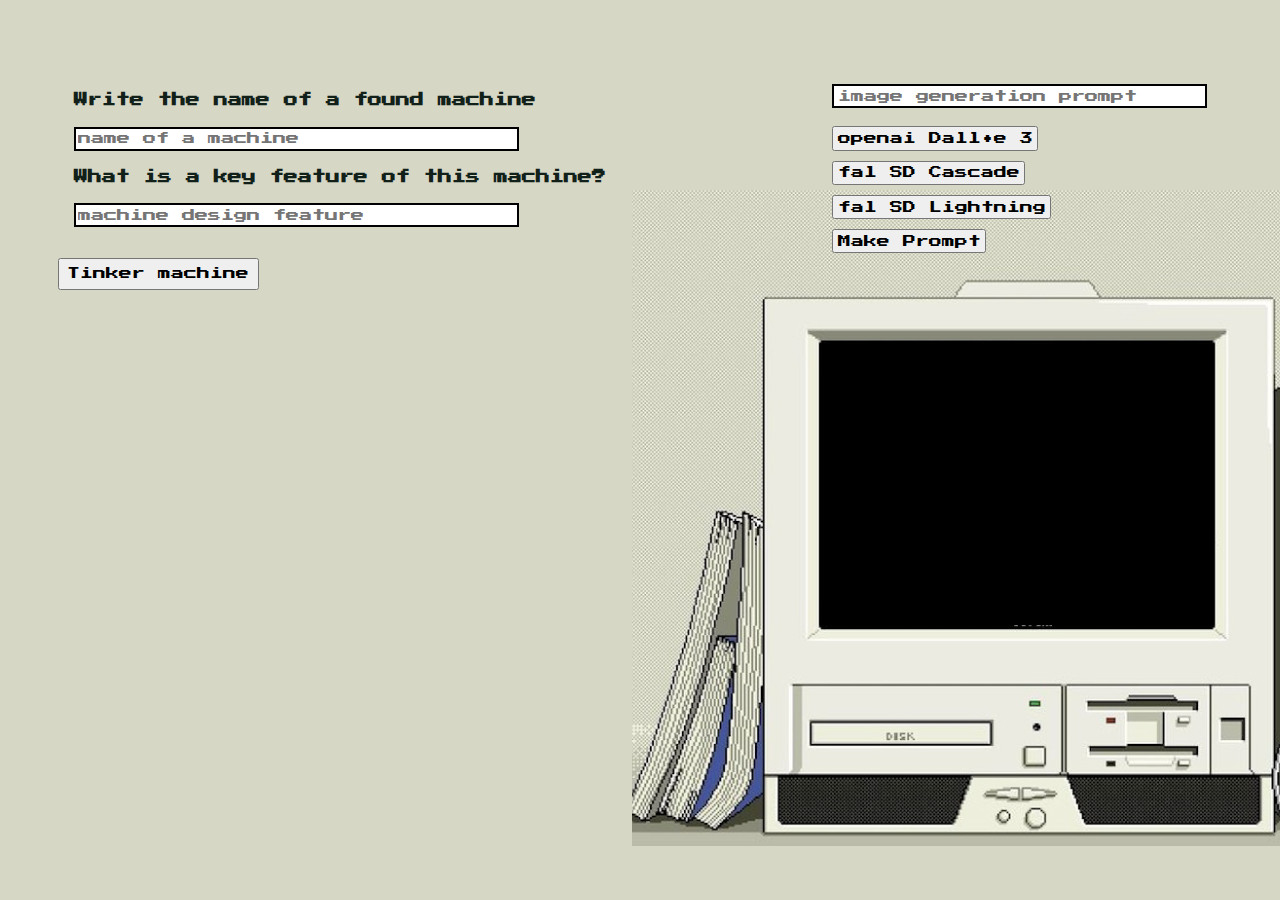
<file: src/gpt_web_make/public/index.html>
<!DOCTYPE html>
<html lang="en">
  <head>
    <meta charset="UTF-8" />
    <meta name="viewport" content="width=device-width, initial-scale=1.0" />
    <link rel="stylesheet" href="./style.css" />
    <title>Hello, Web GPT!</title>
  </head>
  <body>
    <div class="container">
      <div class="left-half">
        <h3>Write the name of a found machine</h3>
        <input id="name" type="text" placeholder="name of a machine" />
        <h3>What is a key feature of this machine?</h3>
        <input id="feature" type="text" placeholder="machine design feature" />
        <br />
        <br />
        <button id="send" style="justify-content: center">
          Tinker machine
        </button>
        <div id="output" class="left-half"></div>
      </div>
      <br />
      <div class="right-half bg-gray-800 text-blue-200 font-sans">
        <div class="p-4 bg-blue-900">
          <input
            id="prompt"
            type="text"
            placeholder="image generation prompt"
            class="block rounded w-full py-2 px-4 text-black"
          />
        </div>
        <div class="button-group">
          <!-- New div for button group -->
          <button
            id="dalle"
            class="mt-4 mr-4 bg-blue-500 hover:bg-blue-700 text-white font-bold py-2 px-4 rounded"
          >
            openai Dall•e 3
          </button>
          <button
            id="fal"
            class="mt-4 mr-4 bg-blue-500 hover:bg-blue-700 text-white font-bold py-2 px-4 rounded"
          >
            fal SD Cascade
          </button>
          <button
            id="falfast"
            class="mt-4 mr-16 bg-blue-500 hover:bg-blue-700 text-white font-bold py-2 px-4 rounded"
          >
            fal SD Lightning
          </button>

          <button
            id="makeprompt"
            class="mt-4 bg-pink-500 hover:bg-blue-700 text-white font-bold py-2 px-4 rounded"
          >
            Make Prompt
          </button>
        </div>
      </div>
    </div>
    <div id="output" class="p-4"></div>

    <script>
      const nameElement = document.getElementById("name");
      const featuredElement = document.getElementById("feature");

      const sendElement = document.getElementById("send");
      sendElement.addEventListener("click", () => {
        fetch(
          `/api/gpt?name=${nameElement.value}&feature=${featuredElement.value}`
        )
          .then((response) => response.text())
          .then((responseText) => {
            const responseElement = document.createElement("p");
            responseElement.innerText = responseText;
            document.body.appendChild(responseElement);
            const output = document.getElementById("output");
            output.innerHTML = "";
            output.appendChild(responseElement);
          });
      });

      const promptElement = document.getElementById("prompt");
      const dalleButton = document.getElementById("dalle");
      dalleButton.addEventListener("click", () => {
        const prompt = promptElement.value || "no prompt";
        fetch(`/api/dalle?prompt=${prompt}`)
          .then((response) => response.text())
          .then((url) => {
            const e = document.createElement("div");

            e.innerHTML = `
              <div class="mb-4">
          <img class="output-image block" src="${url}" /> <!-- Add the output-image class here -->
          <div class="output-image text-white w-1/2">${prompt}</div>
          <div class="p-4 bg-red-500 text-white w-1/4">openai Dall•e 3</div>
        </div>
              `;
            const output = document.getElementById("output");

            output.insertBefore(e, output.firstChild);
          });
      });

      const falButton = document.getElementById("fal");
      falButton.addEventListener("click", () => {
        fetch(`/api/fal?prompt=${promptElement.value}`)
          .then((response) => response.text())
          .then((url) => {
            const e = document.createElement("div");

            e.innerHTML = `
              <div class="mb-4">
             <img class="output-image block" src="${url}" /> <!-- Add the output-image class here -->
            <div class="p-4 bg-gray-500 text-white w-1/2">${
              promptElement.value || "no prompt"
            }</div>
            <div class="p-4 bg-red-500 text-white w-1/4">fal SD Cascade</div>
            </div>
              `;
            const output = document.getElementById("output");

            output.insertBefore(e, output.firstChild);
          });
      });

      const falfastButton = document.getElementById("falfast");
      falfastButton.addEventListener("click", () => {
        fetch(`/api/falfast?prompt=${promptElement.value}`)
          .then((response) => response.text())
          .then((url) => {
            const e = document.createElement("div");

            e.innerHTML = `
              <div class="mb-4">
          <img class="output-image block" src="${url}" /> <!-- Add the output-image class here -->
          <div class="p-4 bg-gray-500 text-white w-1/2">${
            promptElement.value || "no prompt"
          }</div>
          <div class="p-4 bg-red-500 text-white w-1/4">fal SD Lightning</div>
        </div>
              `;
            const output = document.getElementById("output");

            output.insertBefore(e, output.firstChild);
          });
      });

      const makepromptButton = document.getElementById("makeprompt");
      makepromptButton.addEventListener("click", () => {
        const style = [
          "hyperrealistic",
          "surreal",
          "abstract",
          "noir",
          "cyberpunk",
          "minimalist",
        ];
        const media = [
          "photo",
          "painting",
          "sketch",
          "sculpture",
          "film still",
        ];
        const places = [
          "Zoo",
          "Icecream shop",
          "Karaoke bar",
          "Kindergarden",
          "Coffee shop",
          "meadow",
          "atlantic ocean",
          "amusement park",
          "valley",
          "post office",
          "train station",
          "grocery store",
        ];

        const verbs = [
          "eating",
          "drinking",
          "sleeping",
          "running",
          "walking",
          "flying",
          "swimming",
          "cycling",
          "driving",
          "sailing",
          "hiking",
          "climbing",
        ];

        promptElement.value = `${pick(style)} ${pick(media)} of a ${pick(
          places
        )} ${pick(verbs)}`;
      });

      function pick(arr) {
        return arr[Math.floor(Math.random() * arr.length)];
      }
    </script>
  </body>
</html>
</file>
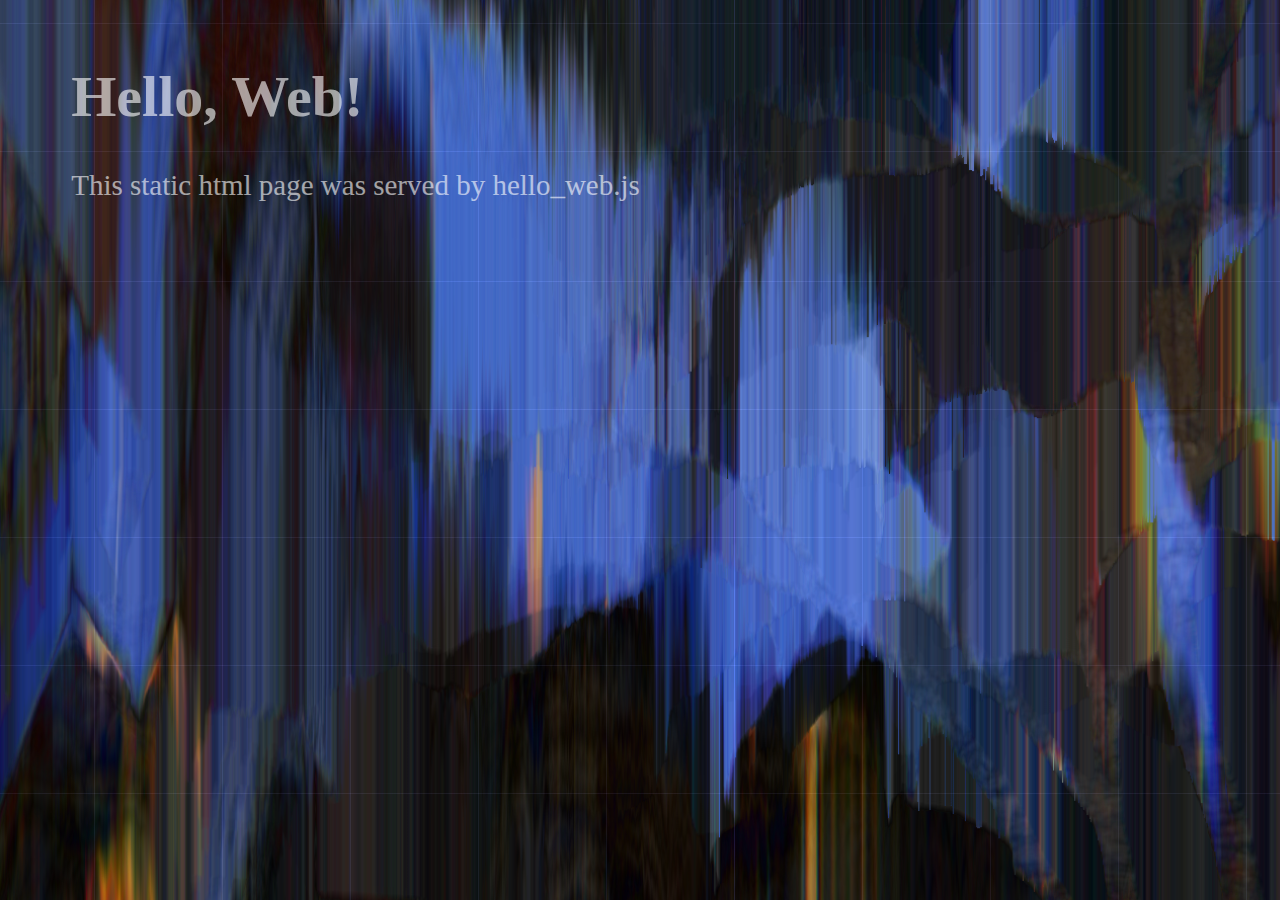
<file: src/hello_web/public/index.html>
<html lang="en">
  <head>
    <meta charset="UTF-8" />
    <meta name="viewport" content="width=device-width, initial-scale=1.0" />
    <link rel="stylesheet" href="./style.css" />
    <title>Hello, Web</title>
  </head>
  <body>
    <div class="web-container">
      <h1>Hello, Web!</h1>
      <p>This static html page was served by hello_web.js</p>
    </div>
  </body>
</html>
</file>
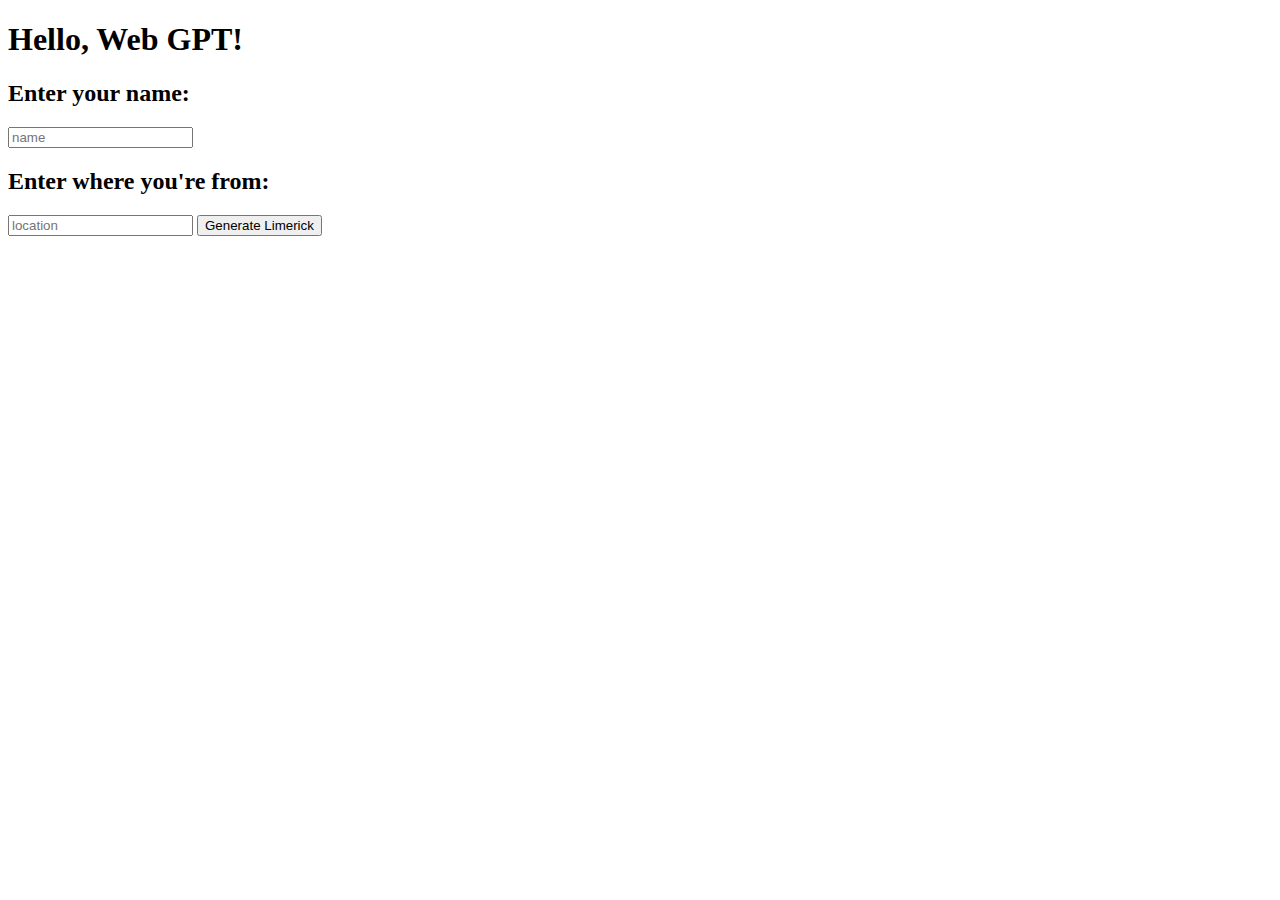
<file: src/hello_web_gpt/public/index.html>
<!DOCTYPE html>
<html lang="en">
  <head>
    <meta charset="UTF-8" />
    <meta name="viewport" content="width=device-width, initial-scale=1.0" />
    <title>Hello, Web GPT!</title>
  </head>
  <body>
    <h1>Hello, Web GPT!</h1>

    <h2>Enter your name:</h2>
    <input id="name" type="text" placeholder="name" />
    <h2>Enter where you're from:</h2>
    <input id="location" type="text" placeholder="location" />

    <button id="send">Generate Limerick</button>

    <script>
      const nameElement = document.getElementById("name");
      const locationElement = document.getElementById("location");

      const sendElement = document.getElementById("send");
      sendElement.addEventListener("click", () => {
        fetch(
          `/api/gpt?name=${nameElement.value}&location=${locationElement.value}`
        )
          .then((response) => response.text())
          .then((responseText) => {
            const responseElement = document.createElement("p");
            responseElement.innerText = responseText;
            document.body.appendChild(responseElement);
          });
      });
    </script>
  </body>
</html>
</file>
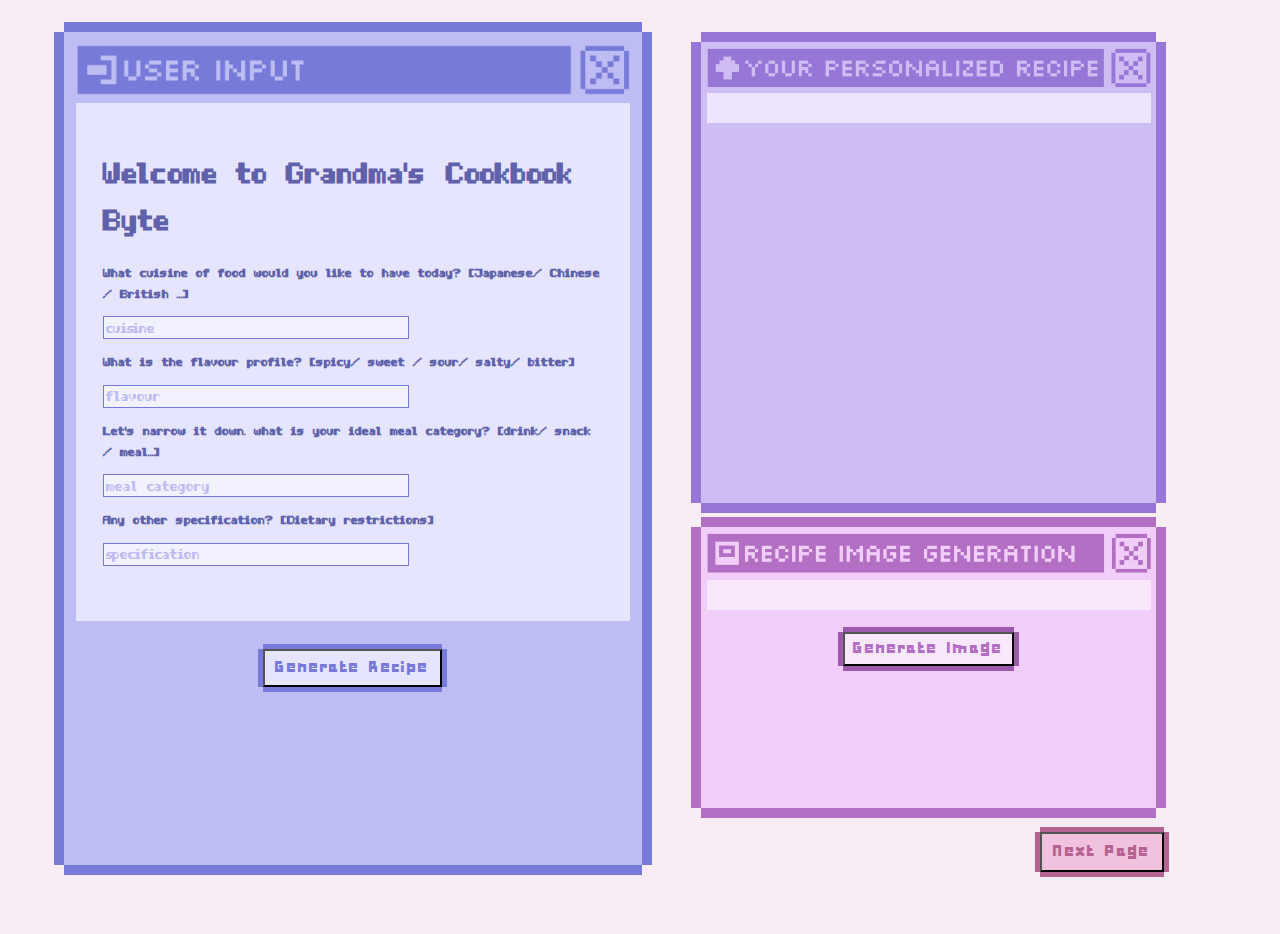
<file: src/web_app_final/public/index.html>
<!DOCTYPE html>
<html lang="en">
  <head>
    <meta charset="UTF-8" />
    <meta name="viewport" content="width=device-width, initial-scale=1.0" />
    <link rel="stylesheet" href="./style.css" />
    <!-- <script src="https://cdn.tailwindcss.com"></script> -->
    <title>Cookbook byte</title>
  </head>
  <body>
    <div class="container">
      <div class="right-half">
        <!-- <img src="./img/robot.png" style="width:120%;"> -->
        <img class="topbar" src="./assets/UI/inputs.png">
        <div class="user-inputs-container">
            <h1>Welcome to Grandma's Cookbook Byte</h1>

            <!-- user inputs -->
            <h3>What cuisine of food would you like to have today?
              [Japanese/ Chinese / British ...]
            </h3>
            <input id="cuisine" type="text" placeholder="cuisine" />
            <h3>
              What is the flavour profile?  
              [spicy/ sweet / sour/ salty/ bitter]
            </h3>

            <input id="flavour" type="text" placeholder="flavour" />
            <h3>
              Let's narrow it down. what is your ideal meal category?
              [drink/ snack / meal...]
            </h3>
            <input id="category" type="text" placeholder="meal category" />

            <h3>
              Any other specification?
              [Dietary restrictions]
            </h3>
            <input id="specification" type="text" placeholder="specification" />
            <br />
        </div>
        <div class="button-container">
          <br />
          <button id="sendRecipe" style="justify-content: center">Generate Recipe</button>
          <br />
        </div>
        <!-- <div id="output" class="left-half"></div> -->
      </div>
      
      <div class="left-half">
          <div class="suggested-recipe">
            <img class="topbar" src="./assets/UI/recipe.png">
            <div id="outputRecipe">
            <p></p>
          </div>
        </div>
        <div class="generated-img">
          <img class="topbar" src="./assets/UI/imgGen.png">
          <br />
          <div id="outputImg">
           <P id="loadingMessage"></P>
          </div>
          <div class="button-container">
            <button id="sendImg" style="justify-content: center">Generate Image</button>
        </div>
        <div id="output" class="p-4"></div>
          <br />
      </div>
      <button id="nextPage" style="justify-content: center">Next Page</button>
      <!-- <a href="./scene3.html">Go off</a> -->
      <!-- <button class="btn" id="recipeBook">How to cook</button>
      <button onclick="sendInput()" class="btn" id="recipeFunFacts">
        Learn about the dish
      </button> -->
    </div>
  </div>
</div>

    <!-- <div id="output" class="p-4"></div> -->

    <script>
      const cuisineName = document.getElementById("cuisine");
      const flavourName = document.getElementById("flavour");
      const categoryName = document.getElementById("category");
      const specificationName = document.getElementById("specification");
    
      const sendRecipeButton = document.getElementById("sendRecipe");
      const outputElement = document.getElementById("outputRecipe");

      sendRecipeButton.addEventListener("click", () => {
        outputElement.innerText = "Loading...";

        fetch(
          `/api/gpt?cuisine=${cuisineName.value}&flavour=${flavourName.value}&category=${categoryName.value}&specification=${specificationName.value}`
        )
          .then((response) => response.text())
          .then((responseText) => {
            // Display the response
            const outputElement = document.getElementById("outputRecipe");
            outputElement.innerText = responseText;
          })
          .catch((error) => {
          // Display error message if fetch fails
           outputElement.innerText = "Error: " + error.message;
        });
      });

      const dalleButton = document.getElementById("sendImg");
      const loadingMessage = document.getElementById("loadingMessage");

      dalleButton.addEventListener("click", () => {
        loadingMessage.innerText = "Loading...";
        loadingMessage.style.display = "block";
        const prompt = `Generate a pixelated image of a pizza.`;
        fetch(`/api/dalle?prompt=${prompt}`)
              .then((response) => response.text())
              .then((url) => {

                loadingMessage.style.display = "none";
                const e = document.createElement("div");

                e.innerHTML = `
                <div class="mb-4" >
                  <img class="block" src="${url}" style="width: 10vw; height: 10vh; display: block; margin: auto;" />
                </div>
                `;
                const output = document.getElementById("outputImg");

                output.insertBefore(e, output.firstChild);
        })
        .catch((error) => {

            loadingMessage.style.display = "none";
            console.error("Error:", error);
        });
});


      const nextPage = document.getElementById("nextPage");
      nextPage.addEventListener("click", () => {
        // fetchDataAndGenerateRecipe();
        const recipeName = `Strawberry Lemonade`;
        fetch(
          `/api/gpt?cuisine=${cuisineName.value}&flavour=${flavourName.value}&category=${categoryName.value}&specification=${specificationName.value}`
        )
        .then((response) => response.text())
          .then((responseText) => {
            // const dishName = data.dishName;
            const [dishName] = responseText.split("\n");
            console.log("Dish Name:", dishName);
            localStorage.setItem('dishName', dishName);
            window.location.href = "./terminal.html";
            // const recipeName = dishName;
            // console.log("Recipe Name:", recipeName);
            // generateRecipe(recipeName);
            // generateQuiz(recipeName);
          })
          .catch((error) => {
            console.error("Error:", error);
          });

      });
    </script>
    <script src="script-terminal.js"></script>
  </body>
</html>
</file>
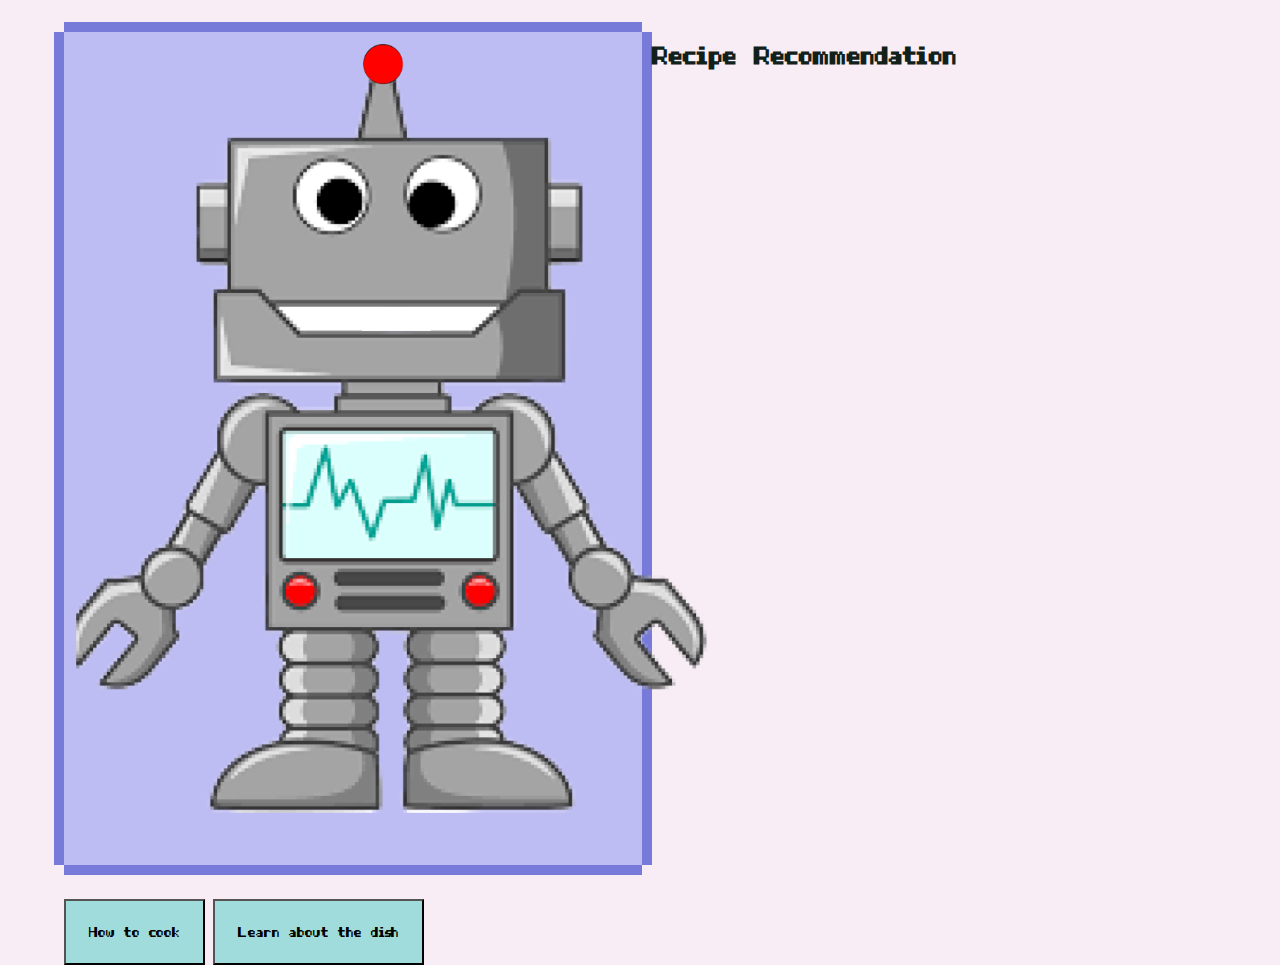
<file: src/web_app_final/public/scene1.html>
<!DOCTYPE html>
<html lang="en">
  <head>
    <meta charset="UTF-8" />
    <meta name="viewport" content="width=device-width, initial-scale=1.0" />
    <link rel="stylesheet" href="./style.css" />
    <title>Output</title>
  </head>
  <body>
    <div class="container">
      <div class="right-half">
        <img src="./img/robot.png" style="width: 120%" />
      </div>
      <div class="left-half">
        <h1>Recipe Recommendation</h1>
        <div id="output"></div>
      </div>
    </div>
    <!-- <a href="./scene3.html">Go off</a> -->
    <button class="btn" id="recipeBook">How to cook</button>
    <button onclick="sendInput()" class="btn" id="recipeFunFacts">
      Learn about the dish
    </button>

    <script>
      // Retrieve the query parameter
      const params = new URLSearchParams(window.location.search);
      const responseText = params.get("response");

      // Display the response
      const outputElement = document.getElementById("output");
      outputElement.innerText = responseText;

      const recipeBook = document.getElementById("recipeBook");
      recipeBook.addEventListener("click", () => {
        fetch(`/api/gpt/recipe`)
          .then((response) => response.text())
          .then((responseText) => {
            window.location.href = `/scene2.html?response=${encodeURIComponent(
              responseText
            )}`;
          });
        // window.location.href = "./scene2.html";
      });

      const recipeFunFacts = document.getElementById("recipeFunFacts");
      recipeFunFacts.addEventListener("click", () => {
        window.location.href = "./scene4.html";
      });
    </script>
    <script src="script.js"></script>
  </body>
</html>
</file>
<file: src/gpt_web_make/public/style.css>
@import url("https://fonts.googleapis.com/css2?family=Press+Start+2P&display=swap");

body {
  background-image: url(./background.png);
  background-color: #d6d7c4;
  background-repeat: no-repeat;
  font-family: "Press Start 2P", cursive;
  color: rgb(17, 33, 26);
  font-size: 12px;
  line-height: 1.75;
  margin: 5%;
  text-align: left;
}

input {
  font-family: inherit;
  border: 2px solid black;
  outline: none;
  width: 60%;
  height: 8%;
}

input:focus {
  border: 4px solid blue;
}

#inputField {
  width: 100%;
  box-sizing: border-box;
  padding: 10px;
  font-size: 12px;
}

.container {
  display: flex;
}

.left-half {
  width: 80%;
  padding: 10px;
}

#send {
  padding: 1%;
  position: relative;
  top: 10px;
  right: 400px;
}

.right-half {
  width: 40%;
  padding: 20px;
  text-align: left;
}

.button-group {
  display: flex;
  flex-wrap: wrap;
}

.button-group button {
  margin-right: 10px;
  margin-bottom: 10px;
}

#output {
  width: 50%; /* Adjust the width as needed */
  float: left; /* Float the output div to the left */
  margin-top: 5%;
}

.output-image {
  width: 100%; /* Adjust the width as needed */
  height: auto; /* Maintain aspect ratio */
  max-width: 250px; /* Set maximum width to avoid stretching */
  display: block; /* Ensure image is displayed as a block element */
  margin: 0 auto; /* Center the image horizontally */
  position: fixed;
  top: 45%;
  right: 20%;
}

button {
  font-family: "Press Start 2P", cursive;
  font-size: 13px;
  padding: 1%;
}

button:hover {
  background-color: rgb(207, 207, 229);
}

#prompt {
  width: 100%;
  height: 20%;
  padding: 1%;
  margin-bottom: 5%;
}
</file>
<file: src/hello_web/public/style.css>
body {
  font-size: 29px;
  background-image: url(./background.png);
}

.web-container {
  color: white;
  opacity: 0.6;
  margin: 5%;
}
</file>
<file: src/web_app_final/public/style.css>
@import url("https://fonts.googleapis.com/css2?family=Press+Start+2P&display=swap");

@font-face {
  font-family: "Hardpixel";
  src: url("./assets/fonts/Hardpixel.OTF") format("opentype");
}

@font-face {
  font-family: "Bulkypixel";
  src: url("./assets/fonts/BULKYPIX.TTF") format("truetype");
}

@font-face {
  font-family: "Halfpixel";
  src: url("./assets/fonts/half_bold_pixel-7.ttf") format("truetype");
}

body {
  background-color: #f8edf5;
  font-family: "Halfpixel";
  color: rgb(17, 33, 26);
  font-size: 12px;
  line-height: 1.75;
  margin-left: 5%;
  margin-right: 5%;
  margin-bottom: 2%;
  text-align: left;
  height: 100vh;
}

a {
  background-color: black;
  color: aliceblue;
}

h3 {
  font-size: 12px;
}

.topbar {
  width: 100%;
}

#pages {
  position: relative;
}

input {
  font-family: inherit;
  border: 2px solid black;
  outline: none;
  width: 60%;
  height: 5%;
}

#dalle {
  font-family: inherit;
  border: 2px solid black;
  outline: none;
  width: 20%;
  height: 5%;
  position: absolute;
  top: 150px;
  right: 20px;
}

.container {
  display: flex;
}

.container-recipe {
  display: flex;
  background-color: aliceblue;
  margin-left: 10%;
  padding: 2%;
  width: 50vw;

  height: 300px;
  overflow-y: auto;
}

#home-btn {
  position: absolute;
  top: 20px;
  right: 20px;
  background-color: #ba6f6f;
  color: #000000;
  padding: 10px 20px;
  border-radius: 5px;
  text-decoration: none;
}

#home-btn:hover {
  background-color: #f0f0f0; /* Background color on hover */
}

#sendRecipe {
  font-family: "Bulkypixel";
  padding: 2%;
  position: relative;
  background-color: #e6e5ff;
  color: #777ad8;
  box-shadow: -5px 0 0 0 #777ad8, 5px 0 0 0 #777ad8, 0 -5px 0 0 #777ad8,
    0 5px 0 0 #777ad8;
}

#sendRecipe:hover {
  background-color: #777ad8;
  color: #e6e5ff;
  box-shadow: -5px 0 0 0 #e6e5ff, 5px 0 0 0 #e6e5ff, 0 -5px 0 0 #e6e5ff,
    0 5px 0 0 #e6e5ff;
  opacity: 90%;
}

.user-inputs-container {
  background-color: #e6e5ff;
  padding: 5%;
  padding-bottom: 10%;
  color: #5f62aa;
  font-size: 1.5vh;
  overflow-y: auto;
  max-height: 100vh;
}

.user-inputs-container input {
  background-color: #f2f2ff;
  border: 1px solid #777ad8;
  height: 1.5vw;
}

.user-inputs-container input::placeholder {
  color: #bebdf3;
}

.button-container {
  display: flex;
  justify-content: center;
  padding: 5%;
  justify-content: center;
  padding-bottom: 20px;
}

.right-half {
  flex: 1;
  background-color: #bebdf3;
  padding: 1%;
  text-align: left;
  margin: 40px;

  width: 40%;
  height: 90vh;
  margin: 2em auto;
  box-shadow: -10px 0 0 0 #777ad8, 10px 0 0 0 #777ad8, 0 -10px 0 0 #777ad8,
    0 10px 0 0 #777ad8;
}

.left-half {
  flex: 1;
  width: 80%;
  margin-left: 4%;
  margin: 10px;
  flex-direction: column;
  justify-content: space-between;
  align-items: flex-start;
}

.suggested-recipe {
  background-color: #cebdf3;
  text-align: left;
  padding: 1%;
  width: 80%;
  height: 50vh;
  margin: 4%;
  margin: 2em auto;
  color: #755daa;
  box-shadow: -10px 0 0 0 #9677d8, 10px 0 0 0 #9677d8, 0 -10px 0 0 #9677d8,
    0 10px 0 0 #9677d8;
}

#outputRecipe {
  background-color: #ede5ff;
  padding: 2%;
}

.generated-img {
  background-color: #f1cef9;
  text-align: left;
  padding: 1%;
  width: 80%;
  height: 30vh;
  margin: 4%;
  margin: 2em auto;
  color: #755daa;
  box-shadow: -10px 0 0 0 #b36fc4, 10px 0 0 0 #b36fc4, 0 -10px 0 0 #b36fc4,
    0 10px 0 0 #b36fc4;
}

#outputImg {
  background-color: #f9e8fc;
  padding: 2%;
}

#sendImg {
  font-family: "Bulkypixel";
  padding: 2%;
  position: relative;
  background-color: #f9e8fc;
  color: #b36fc4;
  box-shadow: -5px 0 0 0 #9d5aad, 5px 0 0 0 #9d5aad, 0 -5px 0 0 #9d5aad,
    0 5px 0 0 #9d5aad;
}

#sendImg:hover {
  background-color: #b36fc4;
  color: #f9e8fc;
  box-shadow: -5px 0 0 0 #f9e8fc, 5px 0 0 0 #f9e8fc, 0 -5px 0 0 #f9e8fc,
    0 5px 0 0 #f9e8fc;
  opacity: 90%;
}

#nextPage {
  font-family: "Bulkypixel";
  padding: 2%;
  margin-left: 70%;
  position: relative;
  background-color: #f1c2dd;
  color: #b66393;
  box-shadow: -5px 0 0 0 #b66393, 5px 0 0 0 #b66393, 0 -5px 0 0 #b66393,
    0 5px 0 0 #b66393;
  align-self: flex-end;
}

#nextPage:hover {
  background-color: #b66393;
  color: #f1c2dd;
  box-shadow: -5px 0 0 0 #f1c2dd, 5px 0 0 0 #f1c2dd, 0 -5px 0 0 #f1c2dd,
    0 5px 0 0 #f1c2dd;
  opacity: 90%;
}

.recipe-steps {
  flex: 1;
  background-color: #bebdf3;
  padding: 1%;
  text-align: left;
  margin: 4%;

  width: 40%;
  height: 85vh;
  margin: 2em auto;
  box-shadow: -10px 0 0 0 #777ad8, 10px 0 0 0 #777ad8, 0 -10px 0 0 #777ad8,
    0 10px 0 0 #777ad8;
}

.recipe-steps-chat {
  background-color: #f1c2dd;
  box-shadow: -10px 0 0 0 #b66393, 10px 0 0 0 #b66393, 0 -10px 0 0 #b66393,
    0 10px 0 0 #b66393;
  padding: 1%;
  margin-right: 1%;
}

.recipe-quiz {
  background-color: #f0b5bc;
  box-shadow: -10px 0 0 0 #b76973, 10px 0 0 0 #b76973, 0 -10px 0 0 #b76973,
    0 10px 0 0 #b76973;
  padding: 1%;
  margin-left: 1%;
}

#prevPage {
  font-family: "Bulkypixel";
  padding: 2%;
  margin-right: 50%;
  position: relative;
  background-color: #f1cef9;
  color: #b36fc4;
  box-shadow: -5px 0 0 0 #b36fc4, 5px 0 0 0 #b36fc4, 0 -5px 0 0 #b36fc4,
    0 5px 0 0 #b36fc4;
  align-self: flex-end;
}

#prevPage:hover {
  background-color: #b36fc4;
  color: #f1cef9;
  box-shadow: -5px 0 0 0 #f1cef9, 5px 0 0 0 #f1cef9, 0 -5px 0 0 #f1cef9,
    0 5px 0 0 #f1cef9;
  opacity: 90%;
}

.btn {
  font-family: inherit;
  padding: 2%;
  position: relative;
  top: 10px;
  background-color: rgb(159, 220, 219);
}

.btn:hover {
  background-color: rgb(241, 48, 34);
}

#output {
  width: 90%;
  float: left;
  margin-top: 5%;
}

.output-image {
  position: absolute;
  top: 120px;
  left: 500px;
  width: 10vw;
  border-radius: 5%;
}

.outputImg div {
  width: 5%;
  height: auto;
}

.large-button {
  position: absolute;
  top: 90px;
  right: 20px;
  font-family: inherit;
  padding: 0.25rem 0.25rem;
  background-color: #7a6fba;
  color: #000000;
  padding: 10px 20px;
  border-radius: 5px;
  text-decoration: none;
}

.large-button:hover {
  background-color: #f0f0f0;
}

/* TERMINAL SETUP */
/* TERMINAL SETUP */
/* TERMINAL SETUP */
/* TERMINAL SETUP */
/* TERMINAL SETUP */

#main {
  /* display: none; */
  -webkit-user-select: none;
  /* Safari */
  -ms-user-select: none;
  /* IE 10 and IE 11 */
  user-select: none;
  /* Standard syntax */
}

.inter {
  border: 5px solid #db6666;
  padding: 20px;
}

#commandDiv {
  height: 30vh;
  width: 50vw;
  overflow-x: auto;
  overflow-y: auto;
  word-wrap: break-word;
  overflow-wrap: break-word;
  /* justify-content: center; */

  background-color: #060606;
}

:root {
  /* Text size */
  --size: 1.2;
}

.terminal {
  /* inside text color */
  --color: #000000;
}

.cmd {
  /* user input color */
  --color: #000000;
}

.cmd-prompt {
  /* blinking input color */
  --color: #000000;
}

.interRight {
  /* border: 10px solid #f0b5bc; */
  padding: 20px;
  margin: 2%;
}

#commandDivRight {
  flex-grow: 2;
  width: 40vw;

  overflow-x: auto;
  overflow-y: auto;
  word-wrap: break-word;
  overflow-wrap: break-word;
  justify-content: center;

  background-color: #ffe7e4;
}

.interLeft {
  /* border: 10px solid #f1c2dd; */
  padding: 0px;
  margin: 2%;
}

#commandDivLeft {
  flex-grow: 2;
  width: 40vw;

  overflow-x: auto;
  overflow-y: auto;
  word-wrap: break-word;
  overflow-wrap: break-word;
  /* justify-content: center; */

  background-color: #ffe6ef;
}

.terminal-container {
  display: flex;

  justify-content: center;
  align-items: stretch;
  height: 100%;
  padding: 100px;
  padding-left: 0;
  padding-right: 0;
  gap: 40px;
}
</file>
